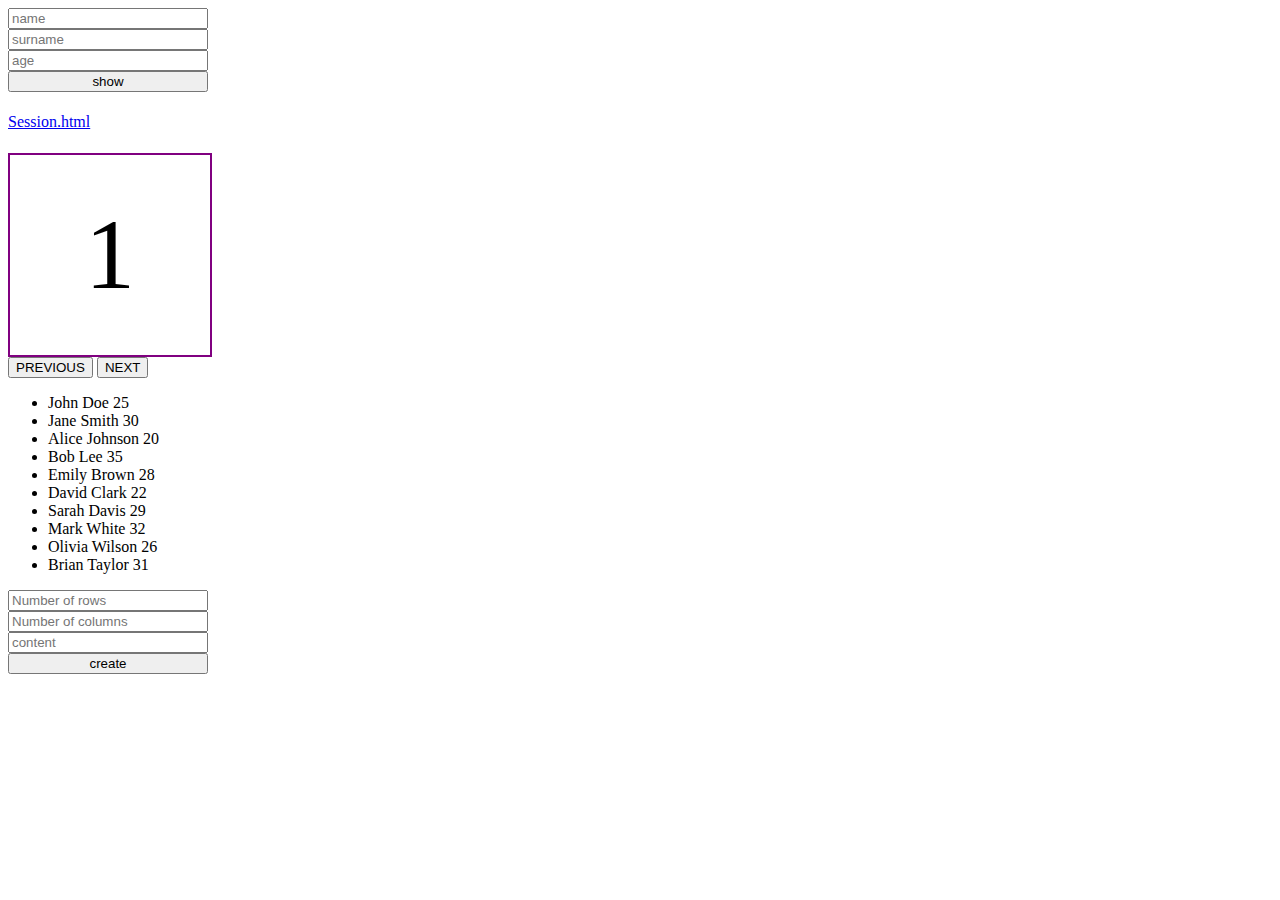
<file: lesson10/index.html>
<!doctype html>
<html lang="en">
<head>
    <meta charset="UTF-8">
    <meta name="viewport"
          content="width=device-width, user-scalable=no, initial-scale=1.0, maximum-scale=1.0, minimum-scale=1.0">
    <meta http-equiv="X-UA-Compatible" content="ie=edge">
    <title>Document</title>
    <link rel="stylesheet" href="css/main.css">

</head>
<body>

<div class="container">
    <form name="task1">
        <input type="text" name="name" placeholder="name">
        <input type="text" name="surname" placeholder="surname">
        <input type="number" name="age" placeholder="age" min="1">
        <input type="submit" value="show">
    </form>
    <div class="result"></div>
</div>
<h1></h1>
<a href="sessions.html" target="_blank">Session.html</a>
<h1></h1>
<div class="task2"></div>
<button id="prev-button">PREVIOUS</button>
<button id="next-button">NEXT</button>
<div class="task3">
</div>
<form name="last">
    <input name="rows" type="number" min="1" placeholder="Number of rows">
    <input name="columns" type="number" min="1" placeholder="Number of columns">
    <input name="content" type="text" placeholder="content">
    <input  type="submit" value="create">
</form>
<script src="js/main.js"></script>
</body>
</html>
</file>
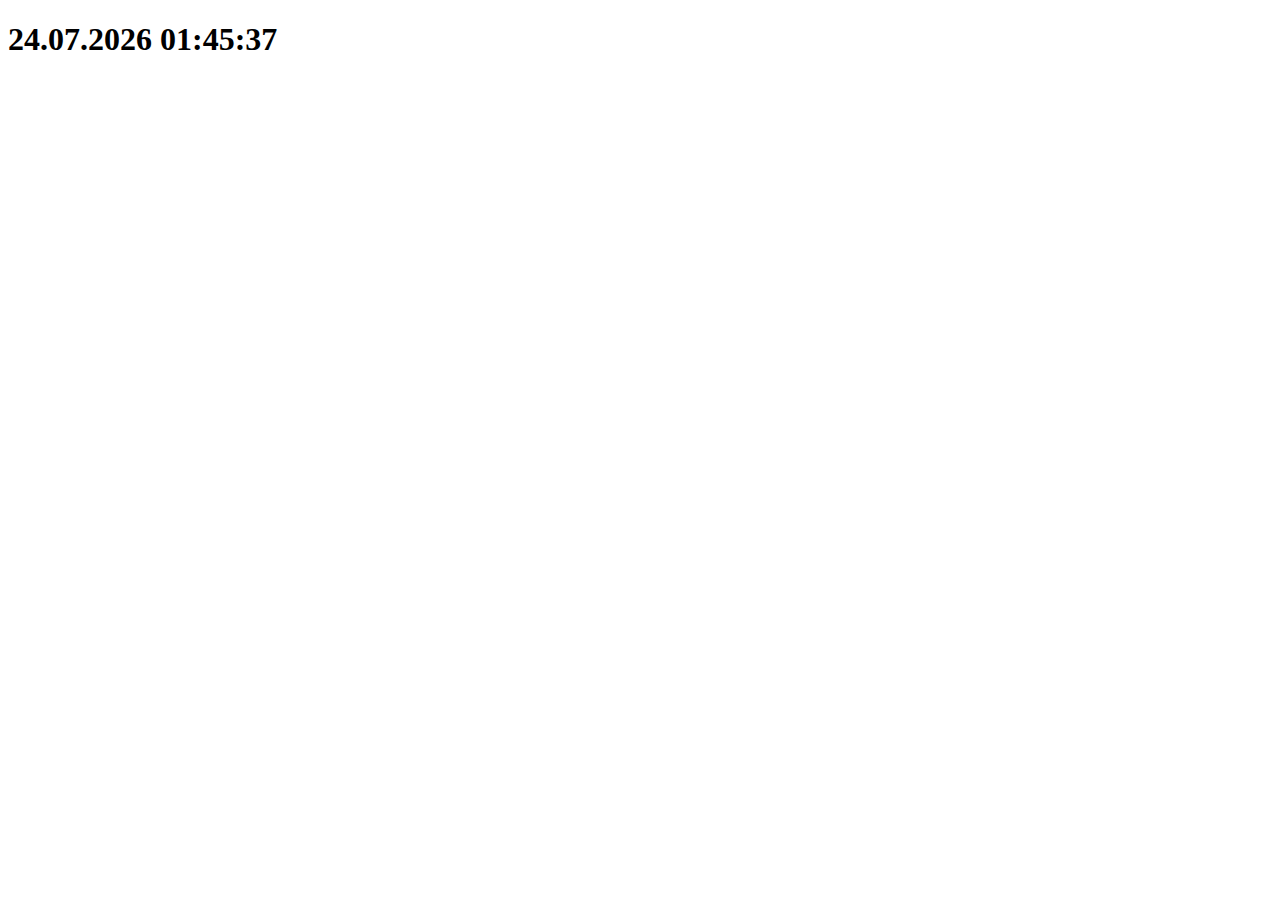
<file: lesson10/sessions.html>
<!doctype html>
<html lang="en">
<head>
    <meta charset="UTF-8">
    <meta name="viewport"
          content="width=device-width, user-scalable=no, initial-scale=1.0, maximum-scale=1.0, minimum-scale=1.0">
    <meta http-equiv="X-UA-Compatible" content="ie=edge">
    <title>Document</title>
</head>
<body>

<div class="sessions">



<script src="js/sessions.js"></script>
</div>
</body>
</html>
</file>
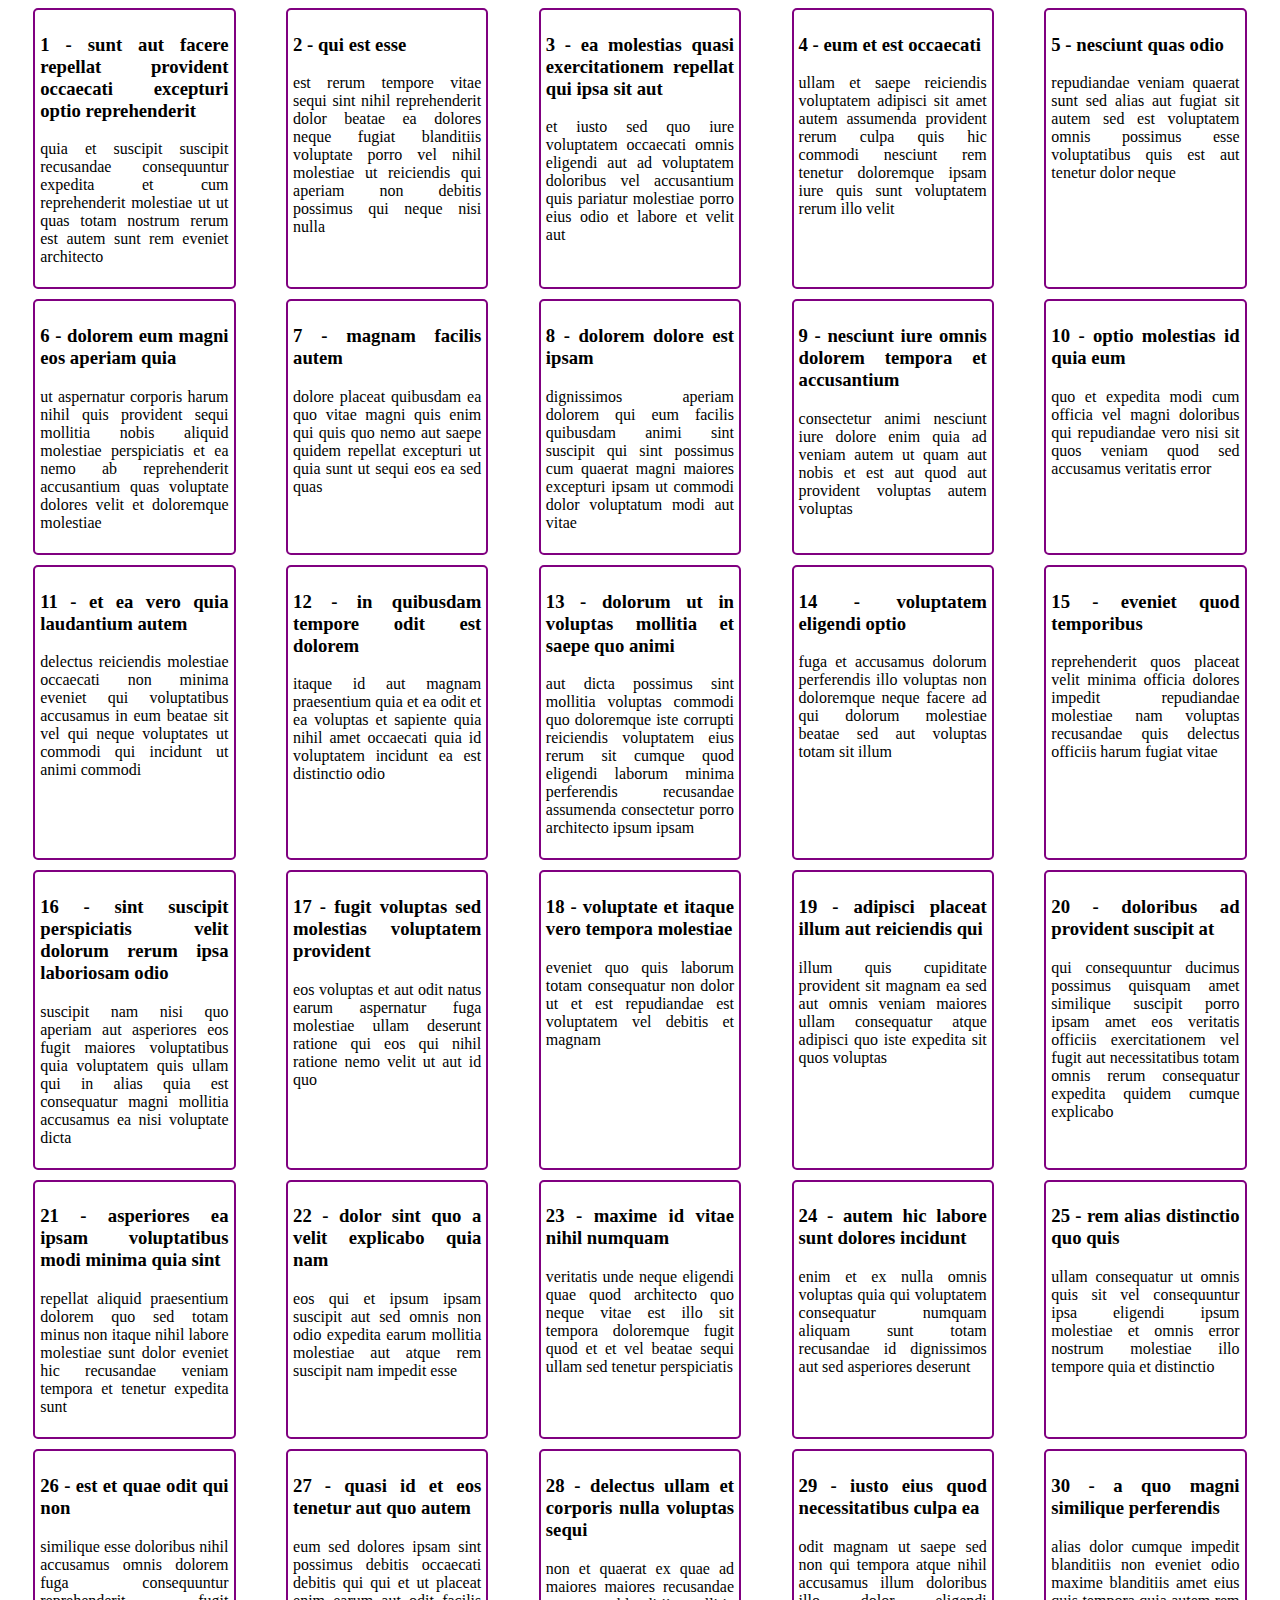
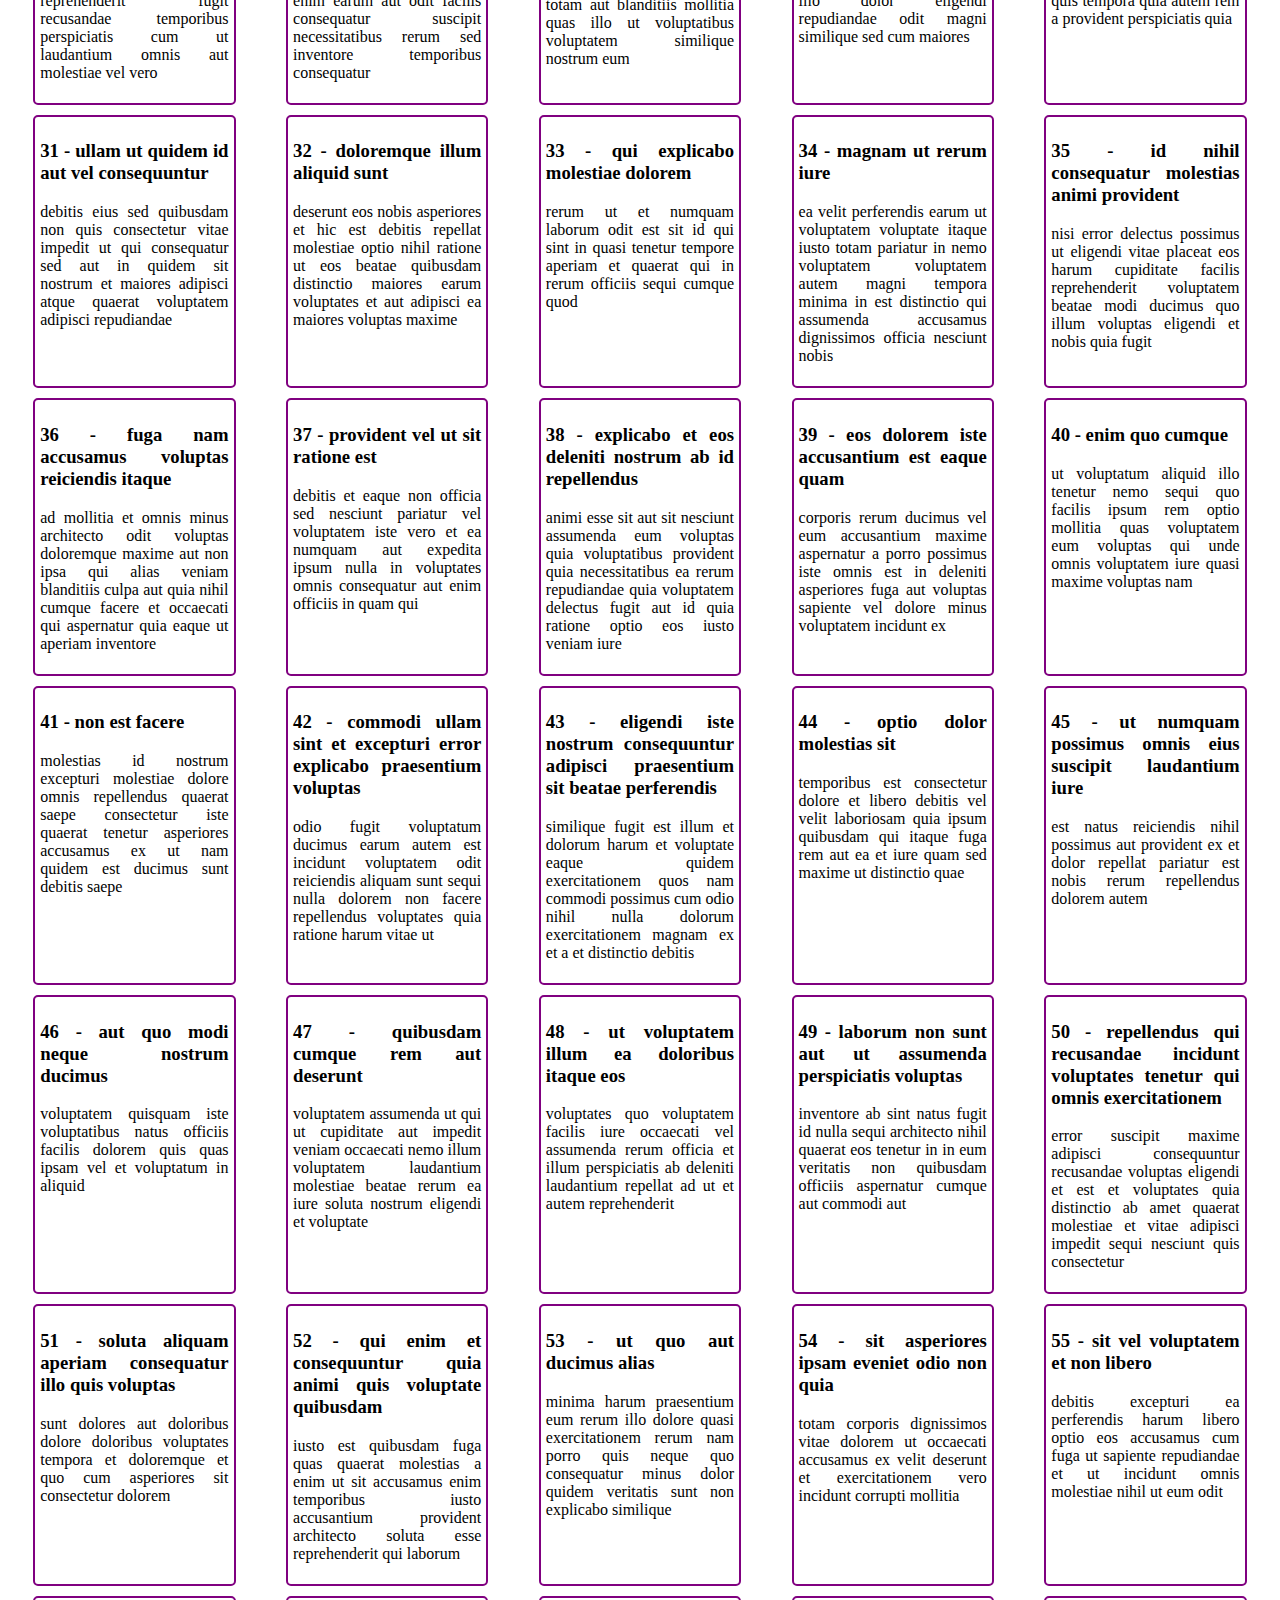
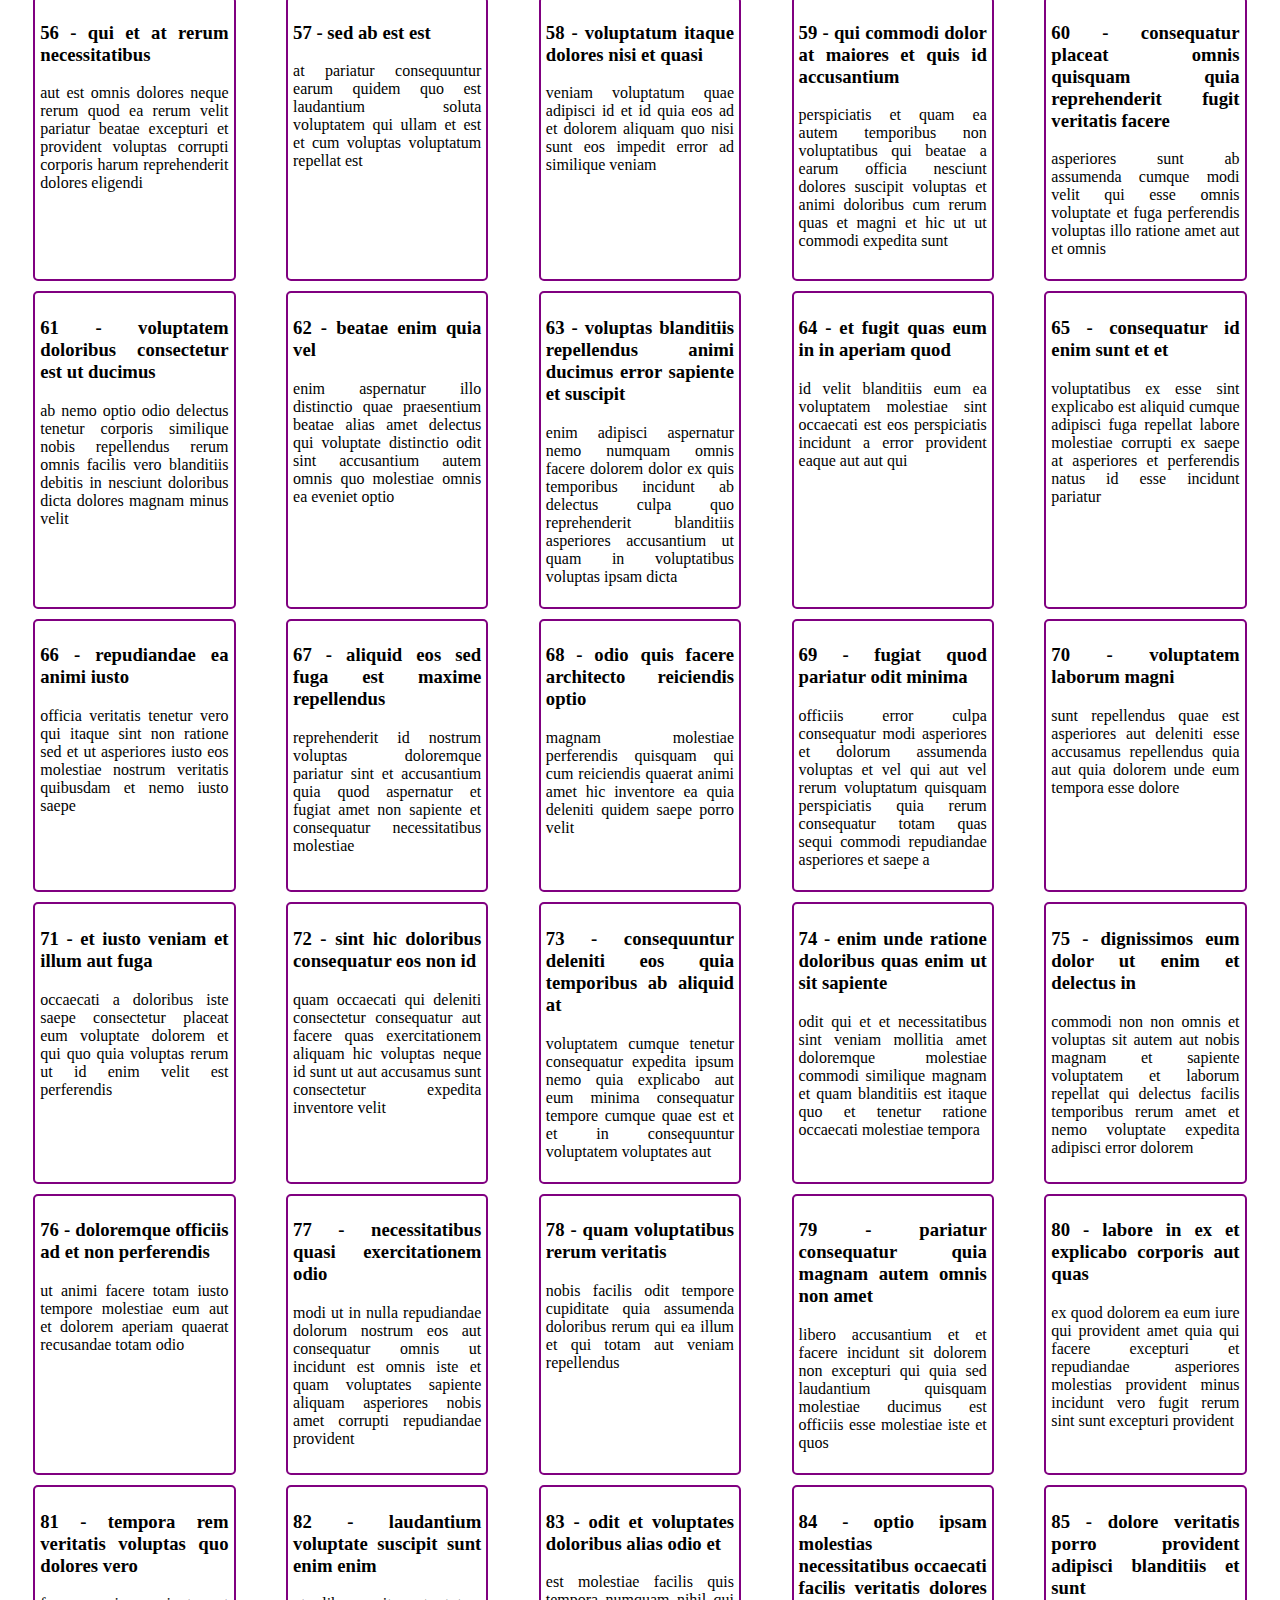
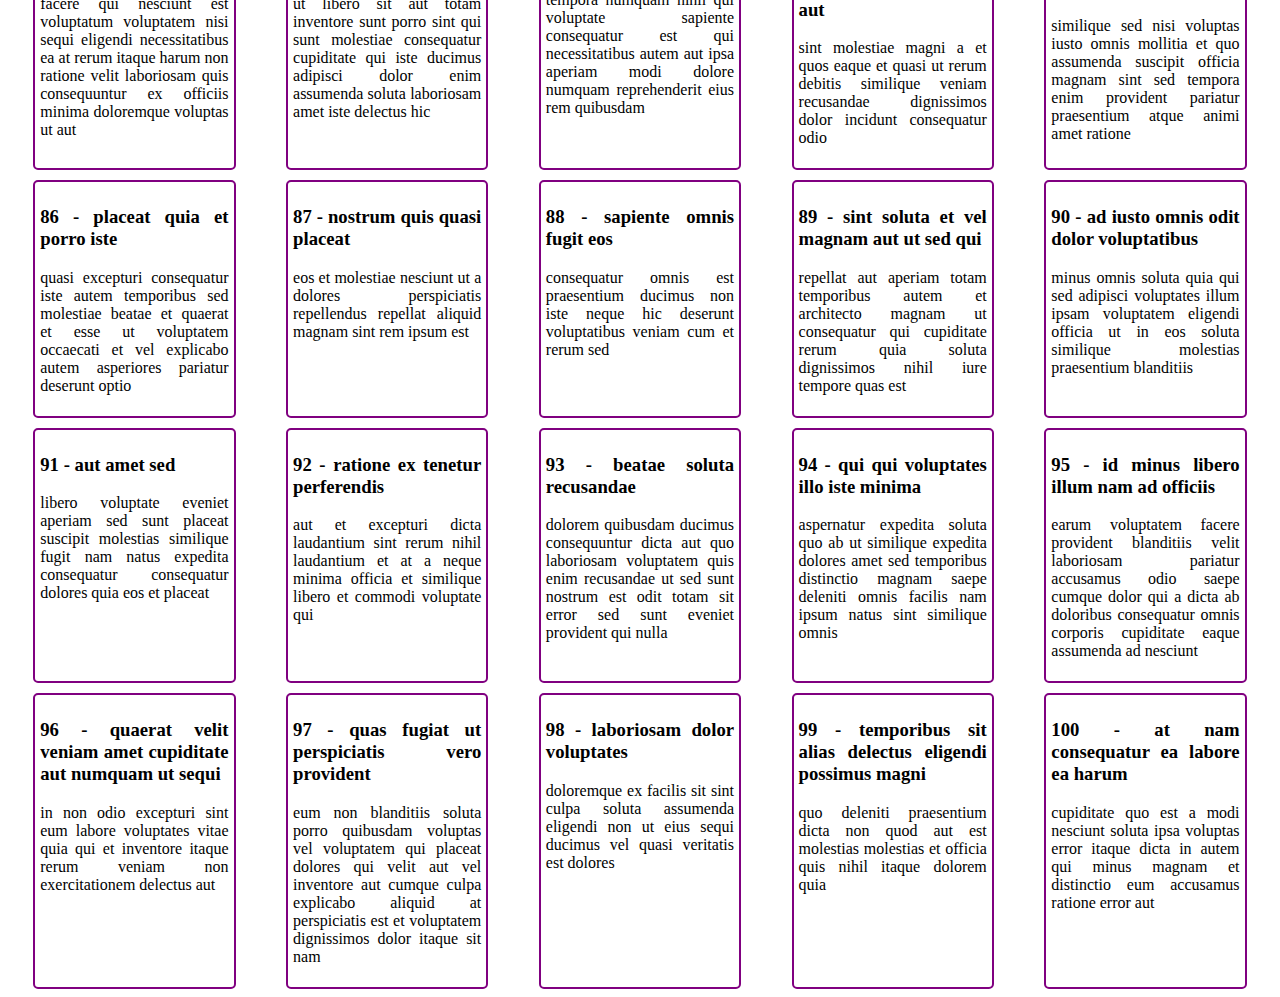
<file: lesson3/add3.html>
<!DOCTYPE html>
<html lang="en">
<head>
    <meta charset="UTF-8">
    <title>Title</title>
    <link rel="stylesheet" href="style/add3.css">
</head>
<body>
<!--template 1.1-->
<!--<div class="wrap">-->
<!--    <div class="post-card">-->
<!--        <h3>ID - TITLE</h3>-->
<!--        <p>BODY</p>-->
<!--    </div>-->

<!--    &lt;!&ndash;-->
<!--    ...-->
<!--    ...-->
<!--    ...-->
<!--    other posts-->
<!--    &ndash;&gt;-->

<!--</div>-->


<script>
    /*За допомогою циклу вивести всю інформацію про пости використовуючи шаблон Template 1.1.
    * ЗА допомоги стилів побудувати структуру "сітки" по 5 об'єктів в лінію
    * */
    let users = [
        {
            userId: 1,
            id: 1,
            title: 'sunt aut facere repellat provident occaecati excepturi optio reprehenderit',
            body: 'quia et suscipit\nsuscipit recusandae consequuntur expedita et cum\nreprehenderit molestiae ut ut quas totam\nnostrum rerum est autem sunt rem eveniet architecto'
        },
        {
            userId: 1,
            id: 2,
            title: 'qui est esse',
            body: 'est rerum tempore vitae\nsequi sint nihil reprehenderit dolor beatae ea dolores neque\nfugiat blanditiis voluptate porro vel nihil molestiae ut reiciendis\nqui aperiam non debitis possimus qui neque nisi nulla'
        },
        {
            userId: 1,
            id: 3,
            title: 'ea molestias quasi exercitationem repellat qui ipsa sit aut',
            body: 'et iusto sed quo iure\nvoluptatem occaecati omnis eligendi aut ad\nvoluptatem doloribus vel accusantium quis pariatur\nmolestiae porro eius odio et labore et velit aut'
        },
        {
            userId: 1,
            id: 4,
            title: 'eum et est occaecati',
            body: 'ullam et saepe reiciendis voluptatem adipisci\nsit amet autem assumenda provident rerum culpa\nquis hic commodi nesciunt rem tenetur doloremque ipsam iure\nquis sunt voluptatem rerum illo velit'
        },
        {
            userId: 1,
            id: 5,
            title: 'nesciunt quas odio',
            body: 'repudiandae veniam quaerat sunt sed\nalias aut fugiat sit autem sed est\nvoluptatem omnis possimus esse voluptatibus quis\nest aut tenetur dolor neque'
        },
        {
            userId: 1,
            id: 6,
            title: 'dolorem eum magni eos aperiam quia',
            body: 'ut aspernatur corporis harum nihil quis provident sequi\nmollitia nobis aliquid molestiae\nperspiciatis et ea nemo ab reprehenderit accusantium quas\nvoluptate dolores velit et doloremque molestiae'
        },
        {
            userId: 1,
            id: 7,
            title: 'magnam facilis autem',
            body: 'dolore placeat quibusdam ea quo vitae\nmagni quis enim qui quis quo nemo aut saepe\nquidem repellat excepturi ut quia\nsunt ut sequi eos ea sed quas'
        },
        {
            userId: 1,
            id: 8,
            title: 'dolorem dolore est ipsam',
            body: 'dignissimos aperiam dolorem qui eum\nfacilis quibusdam animi sint suscipit qui sint possimus cum\nquaerat magni maiores excepturi\nipsam ut commodi dolor voluptatum modi aut vitae'
        },
        {
            userId: 1,
            id: 9,
            title: 'nesciunt iure omnis dolorem tempora et accusantium',
            body: 'consectetur animi nesciunt iure dolore\nenim quia ad\nveniam autem ut quam aut nobis\net est aut quod aut provident voluptas autem voluptas'
        },
        {
            userId: 1,
            id: 10,
            title: 'optio molestias id quia eum',
            body: 'quo et expedita modi cum officia vel magni\ndoloribus qui repudiandae\nvero nisi sit\nquos veniam quod sed accusamus veritatis error'
        },
        {
            userId: 2,
            id: 11,
            title: 'et ea vero quia laudantium autem',
            body: 'delectus reiciendis molestiae occaecati non minima eveniet qui voluptatibus\naccusamus in eum beatae sit\nvel qui neque voluptates ut commodi qui incidunt\nut animi commodi'
        },
        {
            userId: 2,
            id: 12,
            title: 'in quibusdam tempore odit est dolorem',
            body: 'itaque id aut magnam\npraesentium quia et ea odit et ea voluptas et\nsapiente quia nihil amet occaecati quia id voluptatem\nincidunt ea est distinctio odio'
        },
        {
            userId: 2,
            id: 13,
            title: 'dolorum ut in voluptas mollitia et saepe quo animi',
            body: 'aut dicta possimus sint mollitia voluptas commodi quo doloremque\niste corrupti reiciendis voluptatem eius rerum\nsit cumque quod eligendi laborum minima\nperferendis recusandae assumenda consectetur porro architecto ipsum ipsam'
        },
        {
            userId: 2,
            id: 14,
            title: 'voluptatem eligendi optio',
            body: 'fuga et accusamus dolorum perferendis illo voluptas\nnon doloremque neque facere\nad qui dolorum molestiae beatae\nsed aut voluptas totam sit illum'
        },
        {
            userId: 2,
            id: 15,
            title: 'eveniet quod temporibus',
            body: 'reprehenderit quos placeat\nvelit minima officia dolores impedit repudiandae molestiae nam\nvoluptas recusandae quis delectus\nofficiis harum fugiat vitae'
        },
        {
            userId: 2,
            id: 16,
            title: 'sint suscipit perspiciatis velit dolorum rerum ipsa laboriosam odio',
            body: 'suscipit nam nisi quo aperiam aut\nasperiores eos fugit maiores voluptatibus quia\nvoluptatem quis ullam qui in alias quia est\nconsequatur magni mollitia accusamus ea nisi voluptate dicta'
        },
        {
            userId: 2,
            id: 17,
            title: 'fugit voluptas sed molestias voluptatem provident',
            body: 'eos voluptas et aut odit natus earum\naspernatur fuga molestiae ullam\ndeserunt ratione qui eos\nqui nihil ratione nemo velit ut aut id quo'
        },
        {
            userId: 2,
            id: 18,
            title: 'voluptate et itaque vero tempora molestiae',
            body: 'eveniet quo quis\nlaborum totam consequatur non dolor\nut et est repudiandae\nest voluptatem vel debitis et magnam'
        },
        {
            userId: 2,
            id: 19,
            title: 'adipisci placeat illum aut reiciendis qui',
            body: 'illum quis cupiditate provident sit magnam\nea sed aut omnis\nveniam maiores ullam consequatur atque\nadipisci quo iste expedita sit quos voluptas'
        },
        {
            userId: 2,
            id: 20,
            title: 'doloribus ad provident suscipit at',
            body: 'qui consequuntur ducimus possimus quisquam amet similique\nsuscipit porro ipsam amet\neos veritatis officiis exercitationem vel fugit aut necessitatibus totam\nomnis rerum consequatur expedita quidem cumque explicabo'
        },
        {
            userId: 3,
            id: 21,
            title: 'asperiores ea ipsam voluptatibus modi minima quia sint',
            body: 'repellat aliquid praesentium dolorem quo\nsed totam minus non itaque\nnihil labore molestiae sunt dolor eveniet hic recusandae veniam\ntempora et tenetur expedita sunt'
        },
        {
            userId: 3,
            id: 22,
            title: 'dolor sint quo a velit explicabo quia nam',
            body: 'eos qui et ipsum ipsam suscipit aut\nsed omnis non odio\nexpedita earum mollitia molestiae aut atque rem suscipit\nnam impedit esse'
        },
        {
            userId: 3,
            id: 23,
            title: 'maxime id vitae nihil numquam',
            body: 'veritatis unde neque eligendi\nquae quod architecto quo neque vitae\nest illo sit tempora doloremque fugit quod\net et vel beatae sequi ullam sed tenetur perspiciatis'
        },
        {
            userId: 3,
            id: 24,
            title: 'autem hic labore sunt dolores incidunt',
            body: 'enim et ex nulla\nomnis voluptas quia qui\nvoluptatem consequatur numquam aliquam sunt\ntotam recusandae id dignissimos aut sed asperiores deserunt'
        },
        {
            userId: 3,
            id: 25,
            title: 'rem alias distinctio quo quis',
            body: 'ullam consequatur ut\nomnis quis sit vel consequuntur\nipsa eligendi ipsum molestiae et omnis error nostrum\nmolestiae illo tempore quia et distinctio'
        },
        {
            userId: 3,
            id: 26,
            title: 'est et quae odit qui non',
            body: 'similique esse doloribus nihil accusamus\nomnis dolorem fuga consequuntur reprehenderit fugit recusandae temporibus\nperspiciatis cum ut laudantium\nomnis aut molestiae vel vero'
        },
        {
            userId: 3,
            id: 27,
            title: 'quasi id et eos tenetur aut quo autem',
            body: 'eum sed dolores ipsam sint possimus debitis occaecati\ndebitis qui qui et\nut placeat enim earum aut odit facilis\nconsequatur suscipit necessitatibus rerum sed inventore temporibus consequatur'
        },
        {
            userId: 3,
            id: 28,
            title: 'delectus ullam et corporis nulla voluptas sequi',
            body: 'non et quaerat ex quae ad maiores\nmaiores recusandae totam aut blanditiis mollitia quas illo\nut voluptatibus voluptatem\nsimilique nostrum eum'
        },
        {
            userId: 3,
            id: 29,
            title: 'iusto eius quod necessitatibus culpa ea',
            body: 'odit magnam ut saepe sed non qui\ntempora atque nihil\naccusamus illum doloribus illo dolor\neligendi repudiandae odit magni similique sed cum maiores'
        },
        {
            userId: 3,
            id: 30,
            title: 'a quo magni similique perferendis',
            body: 'alias dolor cumque\nimpedit blanditiis non eveniet odio maxime\nblanditiis amet eius quis tempora quia autem rem\na provident perspiciatis quia'
        },
        {
            userId: 4,
            id: 31,
            title: 'ullam ut quidem id aut vel consequuntur',
            body: 'debitis eius sed quibusdam non quis consectetur vitae\nimpedit ut qui consequatur sed aut in\nquidem sit nostrum et maiores adipisci atque\nquaerat voluptatem adipisci repudiandae'
        },
        {
            userId: 4,
            id: 32,
            title: 'doloremque illum aliquid sunt',
            body: 'deserunt eos nobis asperiores et hic\nest debitis repellat molestiae optio\nnihil ratione ut eos beatae quibusdam distinctio maiores\nearum voluptates et aut adipisci ea maiores voluptas maxime'
        },
        {
            userId: 4,
            id: 33,
            title: 'qui explicabo molestiae dolorem',
            body: 'rerum ut et numquam laborum odit est sit\nid qui sint in\nquasi tenetur tempore aperiam et quaerat qui in\nrerum officiis sequi cumque quod'
        },
        {
            userId: 4,
            id: 34,
            title: 'magnam ut rerum iure',
            body: 'ea velit perferendis earum ut voluptatem voluptate itaque iusto\ntotam pariatur in\nnemo voluptatem voluptatem autem magni tempora minima in\nest distinctio qui assumenda accusamus dignissimos officia nesciunt nobis'
        },
        {
            userId: 4,
            id: 35,
            title: 'id nihil consequatur molestias animi provident',
            body: 'nisi error delectus possimus ut eligendi vitae\nplaceat eos harum cupiditate facilis reprehenderit voluptatem beatae\nmodi ducimus quo illum voluptas eligendi\net nobis quia fugit'
        },
        {
            userId: 4,
            id: 36,
            title: 'fuga nam accusamus voluptas reiciendis itaque',
            body: 'ad mollitia et omnis minus architecto odit\nvoluptas doloremque maxime aut non ipsa qui alias veniam\nblanditiis culpa aut quia nihil cumque facere et occaecati\nqui aspernatur quia eaque ut aperiam inventore'
        },
        {
            userId: 4,
            id: 37,
            title: 'provident vel ut sit ratione est',
            body: 'debitis et eaque non officia sed nesciunt pariatur vel\nvoluptatem iste vero et ea\nnumquam aut expedita ipsum nulla in\nvoluptates omnis consequatur aut enim officiis in quam qui'
        },
        {
            userId: 4,
            id: 38,
            title: 'explicabo et eos deleniti nostrum ab id repellendus',
            body: 'animi esse sit aut sit nesciunt assumenda eum voluptas\nquia voluptatibus provident quia necessitatibus ea\nrerum repudiandae quia voluptatem delectus fugit aut id quia\nratione optio eos iusto veniam iure'
        },
        {
            userId: 4,
            id: 39,
            title: 'eos dolorem iste accusantium est eaque quam',
            body: 'corporis rerum ducimus vel eum accusantium\nmaxime aspernatur a porro possimus iste omnis\nest in deleniti asperiores fuga aut\nvoluptas sapiente vel dolore minus voluptatem incidunt ex'
        },
        {
            userId: 4,
            id: 40,
            title: 'enim quo cumque',
            body: 'ut voluptatum aliquid illo tenetur nemo sequi quo facilis\nipsum rem optio mollitia quas\nvoluptatem eum voluptas qui\nunde omnis voluptatem iure quasi maxime voluptas nam'
        },
        {
            userId: 5,
            id: 41,
            title: 'non est facere',
            body: 'molestias id nostrum\nexcepturi molestiae dolore omnis repellendus quaerat saepe\nconsectetur iste quaerat tenetur asperiores accusamus ex ut\nnam quidem est ducimus sunt debitis saepe'
        },
        {
            userId: 5,
            id: 42,
            title: 'commodi ullam sint et excepturi error explicabo praesentium voluptas',
            body: 'odio fugit voluptatum ducimus earum autem est incidunt voluptatem\nodit reiciendis aliquam sunt sequi nulla dolorem\nnon facere repellendus voluptates quia\nratione harum vitae ut'
        },
        {
            userId: 5,
            id: 43,
            title: 'eligendi iste nostrum consequuntur adipisci praesentium sit beatae perferendis',
            body: 'similique fugit est\nillum et dolorum harum et voluptate eaque quidem\nexercitationem quos nam commodi possimus cum odio nihil nulla\ndolorum exercitationem magnam ex et a et distinctio debitis'
        },
        {
            userId: 5,
            id: 44,
            title: 'optio dolor molestias sit',
            body: 'temporibus est consectetur dolore\net libero debitis vel velit laboriosam quia\nipsum quibusdam qui itaque fuga rem aut\nea et iure quam sed maxime ut distinctio quae'
        },
        {
            userId: 5,
            id: 45,
            title: 'ut numquam possimus omnis eius suscipit laudantium iure',
            body: 'est natus reiciendis nihil possimus aut provident\nex et dolor\nrepellat pariatur est\nnobis rerum repellendus dolorem autem'
        },
        {
            userId: 5,
            id: 46,
            title: 'aut quo modi neque nostrum ducimus',
            body: 'voluptatem quisquam iste\nvoluptatibus natus officiis facilis dolorem\nquis quas ipsam\nvel et voluptatum in aliquid'
        },
        {
            userId: 5,
            id: 47,
            title: 'quibusdam cumque rem aut deserunt',
            body: 'voluptatem assumenda ut qui ut cupiditate aut impedit veniam\noccaecati nemo illum voluptatem laudantium\nmolestiae beatae rerum ea iure soluta nostrum\neligendi et voluptate'
        },
        {
            userId: 5,
            id: 48,
            title: 'ut voluptatem illum ea doloribus itaque eos',
            body: 'voluptates quo voluptatem facilis iure occaecati\nvel assumenda rerum officia et\nillum perspiciatis ab deleniti\nlaudantium repellat ad ut et autem reprehenderit'
        },
        {
            userId: 5,
            id: 49,
            title: 'laborum non sunt aut ut assumenda perspiciatis voluptas',
            body: 'inventore ab sint\nnatus fugit id nulla sequi architecto nihil quaerat\neos tenetur in in eum veritatis non\nquibusdam officiis aspernatur cumque aut commodi aut'
        },
        {
            userId: 5,
            id: 50,
            title: 'repellendus qui recusandae incidunt voluptates tenetur qui omnis exercitationem',
            body: 'error suscipit maxime adipisci consequuntur recusandae\nvoluptas eligendi et est et voluptates\nquia distinctio ab amet quaerat molestiae et vitae\nadipisci impedit sequi nesciunt quis consectetur'
        },
        {
            userId: 6,
            id: 51,
            title: 'soluta aliquam aperiam consequatur illo quis voluptas',
            body: 'sunt dolores aut doloribus\ndolore doloribus voluptates tempora et\ndoloremque et quo\ncum asperiores sit consectetur dolorem'
        },
        {
            userId: 6,
            id: 52,
            title: 'qui enim et consequuntur quia animi quis voluptate quibusdam',
            body: 'iusto est quibusdam fuga quas quaerat molestias\na enim ut sit accusamus enim\ntemporibus iusto accusantium provident architecto\nsoluta esse reprehenderit qui laborum'
        },
        {
            userId: 6,
            id: 53,
            title: 'ut quo aut ducimus alias',
            body: 'minima harum praesentium eum rerum illo dolore\nquasi exercitationem rerum nam\nporro quis neque quo\nconsequatur minus dolor quidem veritatis sunt non explicabo similique'
        },
        {
            userId: 6,
            id: 54,
            title: 'sit asperiores ipsam eveniet odio non quia',
            body: 'totam corporis dignissimos\nvitae dolorem ut occaecati accusamus\nex velit deserunt\net exercitationem vero incidunt corrupti mollitia'
        },
        {
            userId: 6,
            id: 55,
            title: 'sit vel voluptatem et non libero',
            body: 'debitis excepturi ea perferendis harum libero optio\neos accusamus cum fuga ut sapiente repudiandae\net ut incidunt omnis molestiae\nnihil ut eum odit'
        },
        {
            userId: 6,
            id: 56,
            title: 'qui et at rerum necessitatibus',
            body: 'aut est omnis dolores\nneque rerum quod ea rerum velit pariatur beatae excepturi\net provident voluptas corrupti\ncorporis harum reprehenderit dolores eligendi'
        },
        {
            userId: 6,
            id: 57,
            title: 'sed ab est est',
            body: 'at pariatur consequuntur earum quidem\nquo est laudantium soluta voluptatem\nqui ullam et est\net cum voluptas voluptatum repellat est'
        },
        {
            userId: 6,
            id: 58,
            title: 'voluptatum itaque dolores nisi et quasi',
            body: 'veniam voluptatum quae adipisci id\net id quia eos ad et dolorem\naliquam quo nisi sunt eos impedit error\nad similique veniam'
        },
        {
            userId: 6,
            id: 59,
            title: 'qui commodi dolor at maiores et quis id accusantium',
            body: 'perspiciatis et quam ea autem temporibus non voluptatibus qui\nbeatae a earum officia nesciunt dolores suscipit voluptas et\nanimi doloribus cum rerum quas et magni\net hic ut ut commodi expedita sunt'
        },
        {
            userId: 6,
            id: 60,
            title: 'consequatur placeat omnis quisquam quia reprehenderit fugit veritatis facere',
            body: 'asperiores sunt ab assumenda cumque modi velit\nqui esse omnis\nvoluptate et fuga perferendis voluptas\nillo ratione amet aut et omnis'
        },
        {
            userId: 7,
            id: 61,
            title: 'voluptatem doloribus consectetur est ut ducimus',
            body: 'ab nemo optio odio\ndelectus tenetur corporis similique nobis repellendus rerum omnis facilis\nvero blanditiis debitis in nesciunt doloribus dicta dolores\nmagnam minus velit'
        },
        {
            userId: 7,
            id: 62,
            title: 'beatae enim quia vel',
            body: 'enim aspernatur illo distinctio quae praesentium\nbeatae alias amet delectus qui voluptate distinctio\nodit sint accusantium autem omnis\nquo molestiae omnis ea eveniet optio'
        },
        {
            userId: 7,
            id: 63,
            title: 'voluptas blanditiis repellendus animi ducimus error sapiente et suscipit',
            body: 'enim adipisci aspernatur nemo\nnumquam omnis facere dolorem dolor ex quis temporibus incidunt\nab delectus culpa quo reprehenderit blanditiis asperiores\naccusantium ut quam in voluptatibus voluptas ipsam dicta'
        },
        {
            userId: 7,
            id: 64,
            title: 'et fugit quas eum in in aperiam quod',
            body: 'id velit blanditiis\neum ea voluptatem\nmolestiae sint occaecati est eos perspiciatis\nincidunt a error provident eaque aut aut qui'
        },
        {
            userId: 7,
            id: 65,
            title: 'consequatur id enim sunt et et',
            body: 'voluptatibus ex esse\nsint explicabo est aliquid cumque adipisci fuga repellat labore\nmolestiae corrupti ex saepe at asperiores et perferendis\nnatus id esse incidunt pariatur'
        },
        {
            userId: 7,
            id: 66,
            title: 'repudiandae ea animi iusto',
            body: 'officia veritatis tenetur vero qui itaque\nsint non ratione\nsed et ut asperiores iusto eos molestiae nostrum\nveritatis quibusdam et nemo iusto saepe'
        },
        {
            userId: 7,
            id: 67,
            title: 'aliquid eos sed fuga est maxime repellendus',
            body: 'reprehenderit id nostrum\nvoluptas doloremque pariatur sint et accusantium quia quod aspernatur\net fugiat amet\nnon sapiente et consequatur necessitatibus molestiae'
        },
        {
            userId: 7,
            id: 68,
            title: 'odio quis facere architecto reiciendis optio',
            body: 'magnam molestiae perferendis quisquam\nqui cum reiciendis\nquaerat animi amet hic inventore\nea quia deleniti quidem saepe porro velit'
        },
        {
            userId: 7,
            id: 69,
            title: 'fugiat quod pariatur odit minima',
            body: 'officiis error culpa consequatur modi asperiores et\ndolorum assumenda voluptas et vel qui aut vel rerum\nvoluptatum quisquam perspiciatis quia rerum consequatur totam quas\nsequi commodi repudiandae asperiores et saepe a'
        },
        {
            userId: 7,
            id: 70,
            title: 'voluptatem laborum magni',
            body: 'sunt repellendus quae\nest asperiores aut deleniti esse accusamus repellendus quia aut\nquia dolorem unde\neum tempora esse dolore'
        },
        {
            userId: 8,
            id: 71,
            title: 'et iusto veniam et illum aut fuga',
            body: 'occaecati a doloribus\niste saepe consectetur placeat eum voluptate dolorem et\nqui quo quia voluptas\nrerum ut id enim velit est perferendis'
        },
        {
            userId: 8,
            id: 72,
            title: 'sint hic doloribus consequatur eos non id',
            body: 'quam occaecati qui deleniti consectetur\nconsequatur aut facere quas exercitationem aliquam hic voluptas\nneque id sunt ut aut accusamus\nsunt consectetur expedita inventore velit'
        },
        {
            userId: 8,
            id: 73,
            title: 'consequuntur deleniti eos quia temporibus ab aliquid at',
            body: 'voluptatem cumque tenetur consequatur expedita ipsum nemo quia explicabo\naut eum minima consequatur\ntempore cumque quae est et\net in consequuntur voluptatem voluptates aut'
        },
        {
            userId: 8,
            id: 74,
            title: 'enim unde ratione doloribus quas enim ut sit sapiente',
            body: 'odit qui et et necessitatibus sint veniam\nmollitia amet doloremque molestiae commodi similique magnam et quam\nblanditiis est itaque\nquo et tenetur ratione occaecati molestiae tempora'
        },
        {
            userId: 8,
            id: 75,
            title: 'dignissimos eum dolor ut enim et delectus in',
            body: 'commodi non non omnis et voluptas sit\nautem aut nobis magnam et sapiente voluptatem\net laborum repellat qui delectus facilis temporibus\nrerum amet et nemo voluptate expedita adipisci error dolorem'
        },
        {
            userId: 8,
            id: 76,
            title: 'doloremque officiis ad et non perferendis',
            body: 'ut animi facere\ntotam iusto tempore\nmolestiae eum aut et dolorem aperiam\nquaerat recusandae totam odio'
        },
        {
            userId: 8,
            id: 77,
            title: 'necessitatibus quasi exercitationem odio',
            body: 'modi ut in nulla repudiandae dolorum nostrum eos\naut consequatur omnis\nut incidunt est omnis iste et quam\nvoluptates sapiente aliquam asperiores nobis amet corrupti repudiandae provident'
        },
        {
            userId: 8,
            id: 78,
            title: 'quam voluptatibus rerum veritatis',
            body: 'nobis facilis odit tempore cupiditate quia\nassumenda doloribus rerum qui ea\nillum et qui totam\naut veniam repellendus'
        },
        {
            userId: 8,
            id: 79,
            title: 'pariatur consequatur quia magnam autem omnis non amet',
            body: 'libero accusantium et et facere incidunt sit dolorem\nnon excepturi qui quia sed laudantium\nquisquam molestiae ducimus est\nofficiis esse molestiae iste et quos'
        },
        {
            userId: 8,
            id: 80,
            title: 'labore in ex et explicabo corporis aut quas',
            body: 'ex quod dolorem ea eum iure qui provident amet\nquia qui facere excepturi et repudiandae\nasperiores molestias provident\nminus incidunt vero fugit rerum sint sunt excepturi provident'
        },
        {
            userId: 9,
            id: 81,
            title: 'tempora rem veritatis voluptas quo dolores vero',
            body: 'facere qui nesciunt est voluptatum voluptatem nisi\nsequi eligendi necessitatibus ea at rerum itaque\nharum non ratione velit laboriosam quis consequuntur\nex officiis minima doloremque voluptas ut aut'
        },
        {
            userId: 9,
            id: 82,
            title: 'laudantium voluptate suscipit sunt enim enim',
            body: 'ut libero sit aut totam inventore sunt\nporro sint qui sunt molestiae\nconsequatur cupiditate qui iste ducimus adipisci\ndolor enim assumenda soluta laboriosam amet iste delectus hic'
        },
        {
            userId: 9,
            id: 83,
            title: 'odit et voluptates doloribus alias odio et',
            body: 'est molestiae facilis quis tempora numquam nihil qui\nvoluptate sapiente consequatur est qui\nnecessitatibus autem aut ipsa aperiam modi dolore numquam\nreprehenderit eius rem quibusdam'
        },
        {
            userId: 9,
            id: 84,
            title: 'optio ipsam molestias necessitatibus occaecati facilis veritatis dolores aut',
            body: 'sint molestiae magni a et quos\neaque et quasi\nut rerum debitis similique veniam\nrecusandae dignissimos dolor incidunt consequatur odio'
        },
        {
            userId: 9,
            id: 85,
            title: 'dolore veritatis porro provident adipisci blanditiis et sunt',
            body: 'similique sed nisi voluptas iusto omnis\nmollitia et quo\nassumenda suscipit officia magnam sint sed tempora\nenim provident pariatur praesentium atque animi amet ratione'
        },
        {
            userId: 9,
            id: 86,
            title: 'placeat quia et porro iste',
            body: 'quasi excepturi consequatur iste autem temporibus sed molestiae beatae\net quaerat et esse ut\nvoluptatem occaecati et vel explicabo autem\nasperiores pariatur deserunt optio'
        },
        {
            userId: 9,
            id: 87,
            title: 'nostrum quis quasi placeat',
            body: 'eos et molestiae\nnesciunt ut a\ndolores perspiciatis repellendus repellat aliquid\nmagnam sint rem ipsum est'
        },
        {
            userId: 9,
            id: 88,
            title: 'sapiente omnis fugit eos',
            body: 'consequatur omnis est praesentium\nducimus non iste\nneque hic deserunt\nvoluptatibus veniam cum et rerum sed'
        },
        {
            userId: 9,
            id: 89,
            title: 'sint soluta et vel magnam aut ut sed qui',
            body: 'repellat aut aperiam totam temporibus autem et\narchitecto magnam ut\nconsequatur qui cupiditate rerum quia soluta dignissimos nihil iure\ntempore quas est'
        },
        {
            userId: 9,
            id: 90,
            title: 'ad iusto omnis odit dolor voluptatibus',
            body: 'minus omnis soluta quia\nqui sed adipisci voluptates illum ipsam voluptatem\neligendi officia ut in\neos soluta similique molestias praesentium blanditiis'
        },
        {
            userId: 10,
            id: 91,
            title: 'aut amet sed',
            body: 'libero voluptate eveniet aperiam sed\nsunt placeat suscipit molestias\nsimilique fugit nam natus\nexpedita consequatur consequatur dolores quia eos et placeat'
        },
        {
            userId: 10,
            id: 92,
            title: 'ratione ex tenetur perferendis',
            body: 'aut et excepturi dicta laudantium sint rerum nihil\nlaudantium et at\na neque minima officia et similique libero et\ncommodi voluptate qui'
        },
        {
            userId: 10,
            id: 93,
            title: 'beatae soluta recusandae',
            body: 'dolorem quibusdam ducimus consequuntur dicta aut quo laboriosam\nvoluptatem quis enim recusandae ut sed sunt\nnostrum est odit totam\nsit error sed sunt eveniet provident qui nulla'
        },
        {
            userId: 10,
            id: 94,
            title: 'qui qui voluptates illo iste minima',
            body: 'aspernatur expedita soluta quo ab ut similique\nexpedita dolores amet\nsed temporibus distinctio magnam saepe deleniti\nomnis facilis nam ipsum natus sint similique omnis'
        },
        {
            userId: 10,
            id: 95,
            title: 'id minus libero illum nam ad officiis',
            body: 'earum voluptatem facere provident blanditiis velit laboriosam\npariatur accusamus odio saepe\ncumque dolor qui a dicta ab doloribus consequatur omnis\ncorporis cupiditate eaque assumenda ad nesciunt'
        },
        {
            userId: 10,
            id: 96,
            title: 'quaerat velit veniam amet cupiditate aut numquam ut sequi',
            body: 'in non odio excepturi sint eum\nlabore voluptates vitae quia qui et\ninventore itaque rerum\nveniam non exercitationem delectus aut'
        },
        {
            userId: 10,
            id: 97,
            title: 'quas fugiat ut perspiciatis vero provident',
            body: 'eum non blanditiis soluta porro quibusdam voluptas\nvel voluptatem qui placeat dolores qui velit aut\nvel inventore aut cumque culpa explicabo aliquid at\nperspiciatis est et voluptatem dignissimos dolor itaque sit nam'
        },
        {
            userId: 10,
            id: 98,
            title: 'laboriosam dolor voluptates',
            body: 'doloremque ex facilis sit sint culpa\nsoluta assumenda eligendi non ut eius\nsequi ducimus vel quasi\nveritatis est dolores'
        },
        {
            userId: 10,
            id: 99,
            title: 'temporibus sit alias delectus eligendi possimus magni',
            body: 'quo deleniti praesentium dicta non quod\naut est molestias\nmolestias et officia quis nihil\nitaque dolorem quia'
        },
        {
            userId: 10,
            id: 100,
            title: 'at nam consequatur ea labore ea harum',
            body: 'cupiditate quo est a modi nesciunt soluta\nipsa voluptas error itaque dicta in\nautem qui minus magnam et distinctio eum\naccusamus ratione error aut'
        }
    ];
    document.write('<div class="wrap">');
    for (const user of users) {
        document.write(`<div class="post-card">` +
                            `<h3>${user.id} - ${user.title}</h3>` +
                            `<p>${user.body}</p>` +
                        `</div>`);
    }
    document.write('</div>');
</script>
</body>
</html>
</file>
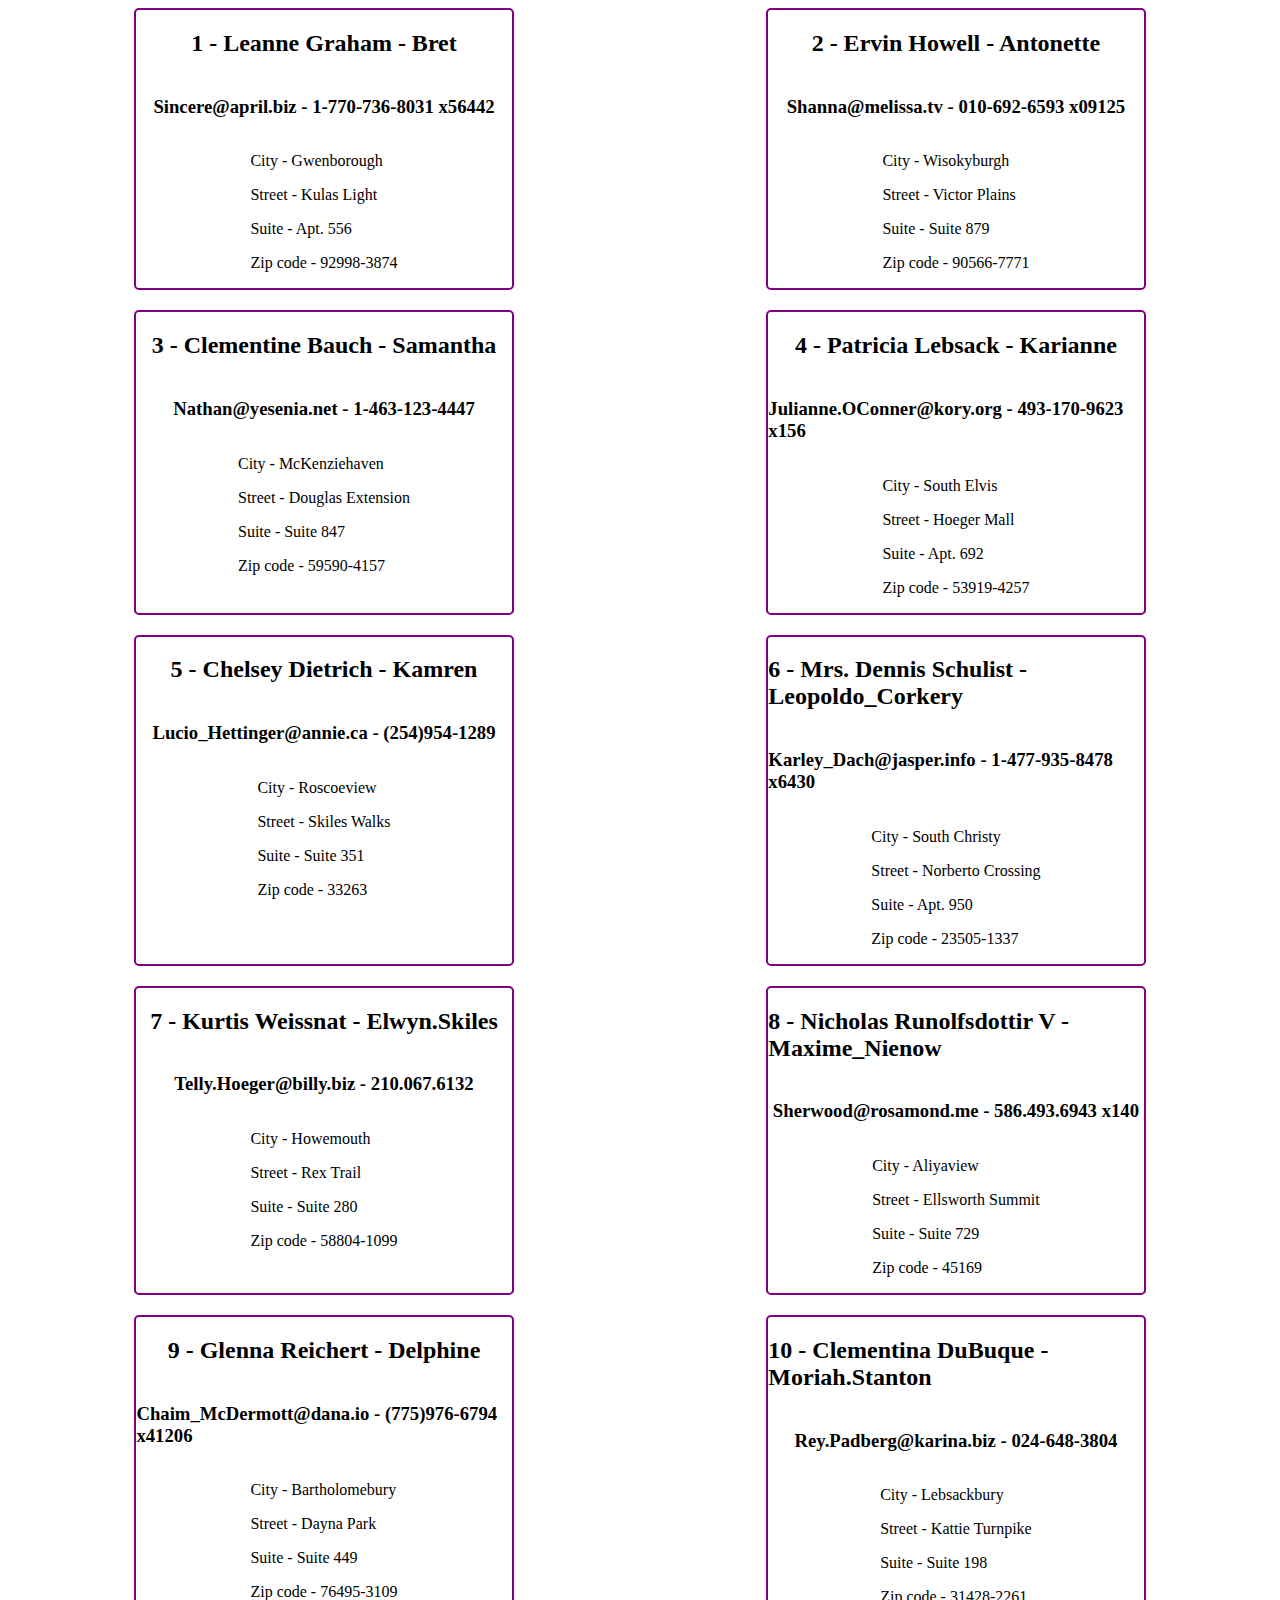
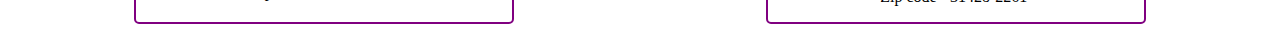
<file: lesson3/additional2.html>
<!DOCTYPE html>
<html lang="en">
<head>
    <meta charset="UTF-8">
    <title>Additional2</title>
    <link rel="stylesheet" href="style/additional2.css">
</head>
<body>

<!--template 1.1-->
<!--<div class="users-box">-->
<!--    <div class="user-block">-->
<!--        <h2>ID - NAME - USERNAME </h2>-->
<!--        <h3>EMAIL - PHONE</h3>-->
<!--        <div class="address-block">-->
<!--            <p>City - ADDRESS.CITY</p>-->
<!--            <p>Street - ADDRESS.STREET</p>-->
<!--            <p>Suite - ADDRESS.SUITE</p>-->
<!--            <p>Zip code - ADDRESS.ZIPCODE</p>-->
<!--        </div>-->

<!--    </div>-->

    <!--
    ...
    ...
    ...
    other users
    -->


<!--</div>-->


<script>
    /*За допомогою циклу вивести всю інформацію про користувачів використовуючи шаблон Template 1.1
    * за допомоги стилів, побудувати сітку по 2 об'єкта в лінію
    *
    * */

    let usersList = [
        {
            id: 1,
            name: 'Leanne Graham',
            username: 'Bret',
            email: 'Sincere@april.biz',
            address: {
                street: 'Kulas Light',
                suite: 'Apt. 556',
                city: 'Gwenborough',
                zipcode: '92998-3874',
                geo: {
                    lat: '-37.3159',
                    lng: '81.1496'
                }
            },
            phone: '1-770-736-8031 x56442',
            website: 'hildegard.org',
            company: {
                name: 'Romaguera-Crona',
                catchPhrase: 'Multi-layered client-server neural-net',
                bs: 'harness real-time e-markets'
            }
        },
        {
            id: 2,
            name: 'Ervin Howell',
            username: 'Antonette',
            email: 'Shanna@melissa.tv',
            address: {
                street: 'Victor Plains',
                suite: 'Suite 879',
                city: 'Wisokyburgh',
                zipcode: '90566-7771',
                geo: {
                    lat: '-43.9509',
                    lng: '-34.4618'
                }
            },
            phone: '010-692-6593 x09125',
            website: 'anastasia.net',
            company: {
                name: 'Deckow-Crist',
                catchPhrase: 'Proactive didactic contingency',
                bs: 'synergize scalable supply-chains'
            }
        },
        {
            id: 3,
            name: 'Clementine Bauch',
            username: 'Samantha',
            email: 'Nathan@yesenia.net',
            address: {
                street: 'Douglas Extension',
                suite: 'Suite 847',
                city: 'McKenziehaven',
                zipcode: '59590-4157',
                geo: {
                    lat: '-68.6102',
                    lng: '-47.0653'
                }
            },
            phone: '1-463-123-4447',
            website: 'ramiro.info',
            company: {
                name: 'Romaguera-Jacobson',
                catchPhrase: 'Face to face bifurcated interface',
                bs: 'e-enable strategic applications'
            }
        },
        {
            id: 4,
            name: 'Patricia Lebsack',
            username: 'Karianne',
            email: 'Julianne.OConner@kory.org',
            address: {
                street: 'Hoeger Mall',
                suite: 'Apt. 692',
                city: 'South Elvis',
                zipcode: '53919-4257',
                geo: {
                    lat: '29.4572',
                    lng: '-164.2990'
                }
            },
            phone: '493-170-9623 x156',
            website: 'kale.biz',
            company: {
                name: 'Robel-Corkery',
                catchPhrase: 'Multi-tiered zero tolerance productivity',
                bs: 'transition cutting-edge web services'
            }
        },
        {
            id: 5,
            name: 'Chelsey Dietrich',
            username: 'Kamren',
            email: 'Lucio_Hettinger@annie.ca',
            address: {
                street: 'Skiles Walks',
                suite: 'Suite 351',
                city: 'Roscoeview',
                zipcode: '33263',
                geo: {
                    lat: '-31.8129',
                    lng: '62.5342'
                }
            },
            phone: '(254)954-1289',
            website: 'demarco.info',
            company: {
                name: 'Keebler LLC',
                catchPhrase: 'User-centric fault-tolerant solution',
                bs: 'revolutionize end-to-end systems'
            }
        },
        {
            id: 6,
            name: 'Mrs. Dennis Schulist',
            username: 'Leopoldo_Corkery',
            email: 'Karley_Dach@jasper.info',
            address: {
                street: 'Norberto Crossing',
                suite: 'Apt. 950',
                city: 'South Christy',
                zipcode: '23505-1337',
                geo: {
                    lat: '-71.4197',
                    lng: '71.7478'
                }
            },
            phone: '1-477-935-8478 x6430',
            website: 'ola.org',
            company: {
                name: 'Considine-Lockman',
                catchPhrase: 'Synchronised bottom-line interface',
                bs: 'e-enable innovative applications'
            }
        },
        {
            id: 7,
            name: 'Kurtis Weissnat',
            username: 'Elwyn.Skiles',
            email: 'Telly.Hoeger@billy.biz',
            address: {
                street: 'Rex Trail',
                suite: 'Suite 280',
                city: 'Howemouth',
                zipcode: '58804-1099',
                geo: {
                    lat: '24.8918',
                    lng: '21.8984'
                }
            },
            phone: '210.067.6132',
            website: 'elvis.io',
            company: {
                name: 'Johns Group',
                catchPhrase: 'Configurable multimedia task-force',
                bs: 'generate enterprise e-tailers'
            }
        },
        {
            id: 8,
            name: 'Nicholas Runolfsdottir V',
            username: 'Maxime_Nienow',
            email: 'Sherwood@rosamond.me',
            address: {
                street: 'Ellsworth Summit',
                suite: 'Suite 729',
                city: 'Aliyaview',
                zipcode: '45169',
                geo: {
                    lat: '-14.3990',
                    lng: '-120.7677'
                }
            },
            phone: '586.493.6943 x140',
            website: 'jacynthe.com',
            company: {
                name: 'Abernathy Group',
                catchPhrase: 'Implemented secondary concept',
                bs: 'e-enable extensible e-tailers'
            }
        },
        {
            id: 9,
            name: 'Glenna Reichert',
            username: 'Delphine',
            email: 'Chaim_McDermott@dana.io',
            address: {
                street: 'Dayna Park',
                suite: 'Suite 449',
                city: 'Bartholomebury',
                zipcode: '76495-3109',
                geo: {
                    lat: '24.6463',
                    lng: '-168.8889'
                }
            },
            phone: '(775)976-6794 x41206',
            website: 'conrad.com',
            company: {
                name: 'Yost and Sons',
                catchPhrase: 'Switchable contextually-based project',
                bs: 'aggregate real-time technologies'
            }
        },
        {
            id: 10,
            name: 'Clementina DuBuque',
            username: 'Moriah.Stanton',
            email: 'Rey.Padberg@karina.biz',
            address: {
                street: 'Kattie Turnpike',
                suite: 'Suite 198',
                city: 'Lebsackbury',
                zipcode: '31428-2261',
                geo: {
                    lat: '-38.2386',
                    lng: '57.2232'
                }
            },
            phone: '024-648-3804',
            website: 'ambrose.net',
            company: {
                name: 'Hoeger LLC',
                catchPhrase: 'Centralized empowering task-force',
                bs: 'target end-to-end models'
            }
        }
    ];

    document.write('<div class="users-box">');
    for (const user of usersList) {
        document.write(
            `<div class="user-block">` +
                `<h2>${user.id} - ${user.name} - ${user.username}</h2>` +
                `<h3>${user.email} - ${user.phone}</h3>` +
                `<div class="address-block">` +
                    `<p>City - ${user.address.city}</p>` +
                    `<p>Street - ${user.address.street}</p>` +
                    `<p>Suite - ${user.address.suite}</p>` +
                    `<p>Zip code - ${user.address.zipcode}</p>` +
                `</div>` +
            `</div>`);
    }
    document.write('</div>');
</script>

</body>
</html>
</file>
<file: lesson10/css/main.css>
.container {
    display: flex;
    column-gap: 50px;
}

form {
    display: flex;
    flex-direction: column;
    width: 200px;
}

.task2 {
    width: 200px;
    height: 200px;
    border: 2px solid purple;
    display: flex;
    justify-content: center;
    align-items: center;
    font-size: 100px;
}
td {
    border: 1px solid black;
}
</file>
<file: lesson3/style/add3.css>
.wrap {
    display: flex;
    flex-wrap: wrap;
    row-gap: 10px;
}

.post-card {
    width: 16%;
    margin: 0 2%;
    border: 2px solid purple;
    border-radius: 5px;
    box-sizing: border-box;
    padding: 5px;
    text-align: justify;
}
</file>
<file: lesson3/style/additional2.css>
.users-box {
    display: flex;
    flex-wrap: wrap;
    row-gap: 20px;
}

.user-block {
    width: 30%;
    margin: 0 10%;
    display: flex;
    flex-direction: column;
    align-items: center;
    border: 2px solid purple;
    box-sizing: border-box;
    border-radius: 5px;
}
</file>
